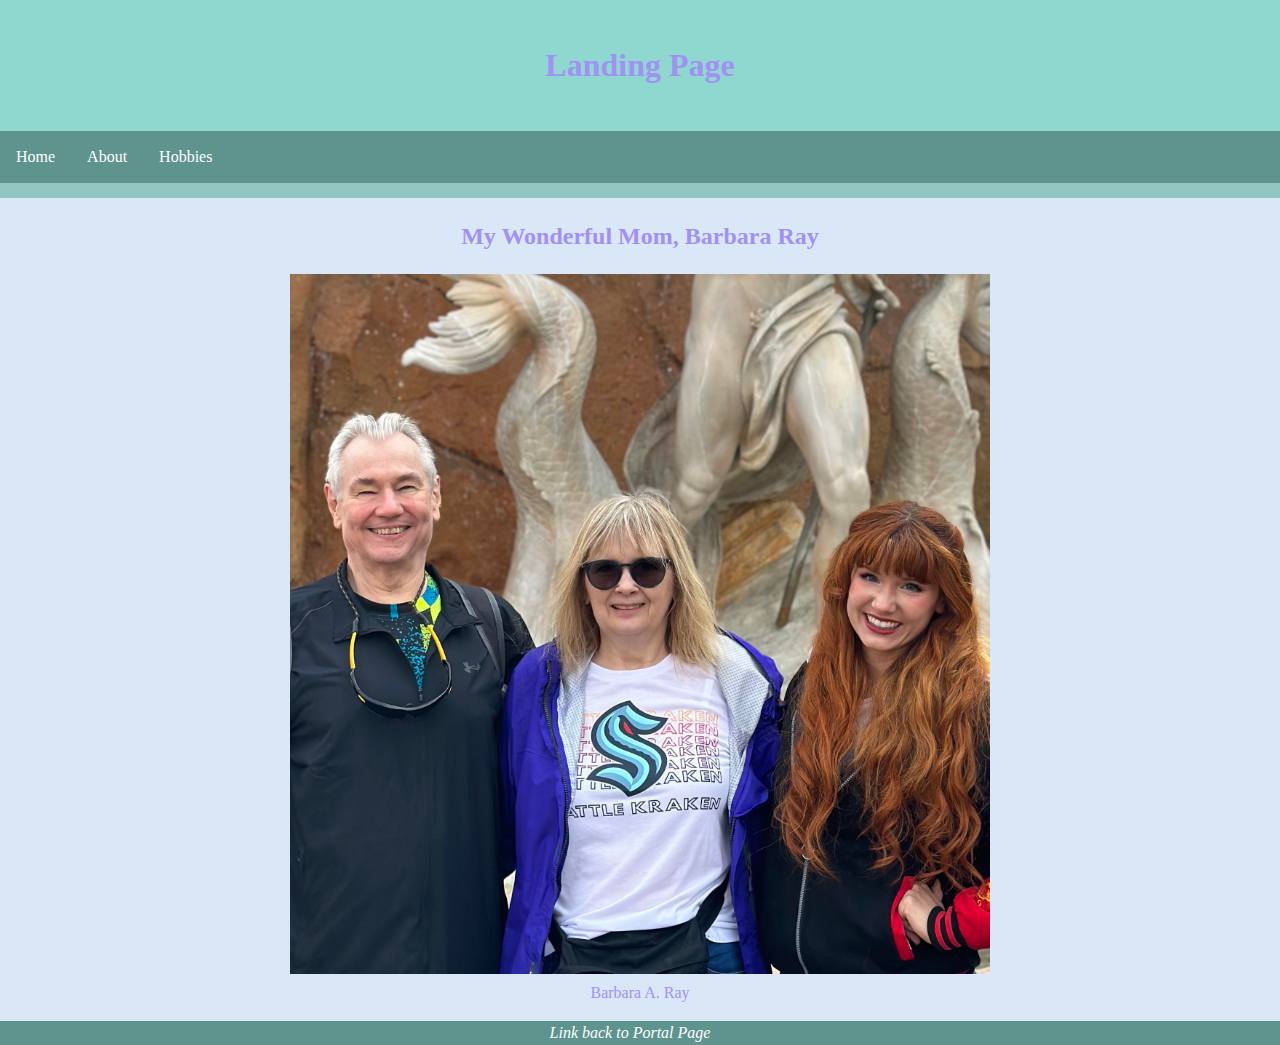
<file: index.html>
<!DOCTYPE html>
<html lang="en">

<head>
    <title>Landing Page</title>
    <link rel="stylesheet" href="biosite.css" type="text/css">
</head>

<header>
    <h1>Landing Page</h1>
</header>
    <div id="navbar">
        <a href="https://brittlebunny.github.io/bioSite/">Home</a>
        <a href="about.html">About</a>
        <a href="hobbies.html">Hobbies</a>
    </div>
<body>
    <div id="container">
        <div id="Picture">
            <h2>My Wonderful Mom, Barbara Ray</h2>
            <figure>
                <img id="MomMain" src="Images/Family-and-mama.jpg">
                <figcaption>Barbara A. Ray</figcaption>
            </figure>
        </div>

<footer style="color: pink; font-weight: 400; float: right; padding-right: 10px; font-style: italic;"><a
        href="https://brittlebunny.github.io/bioSite/">Link back to Portal Page</a></footer>
</body>

</html>
</file>
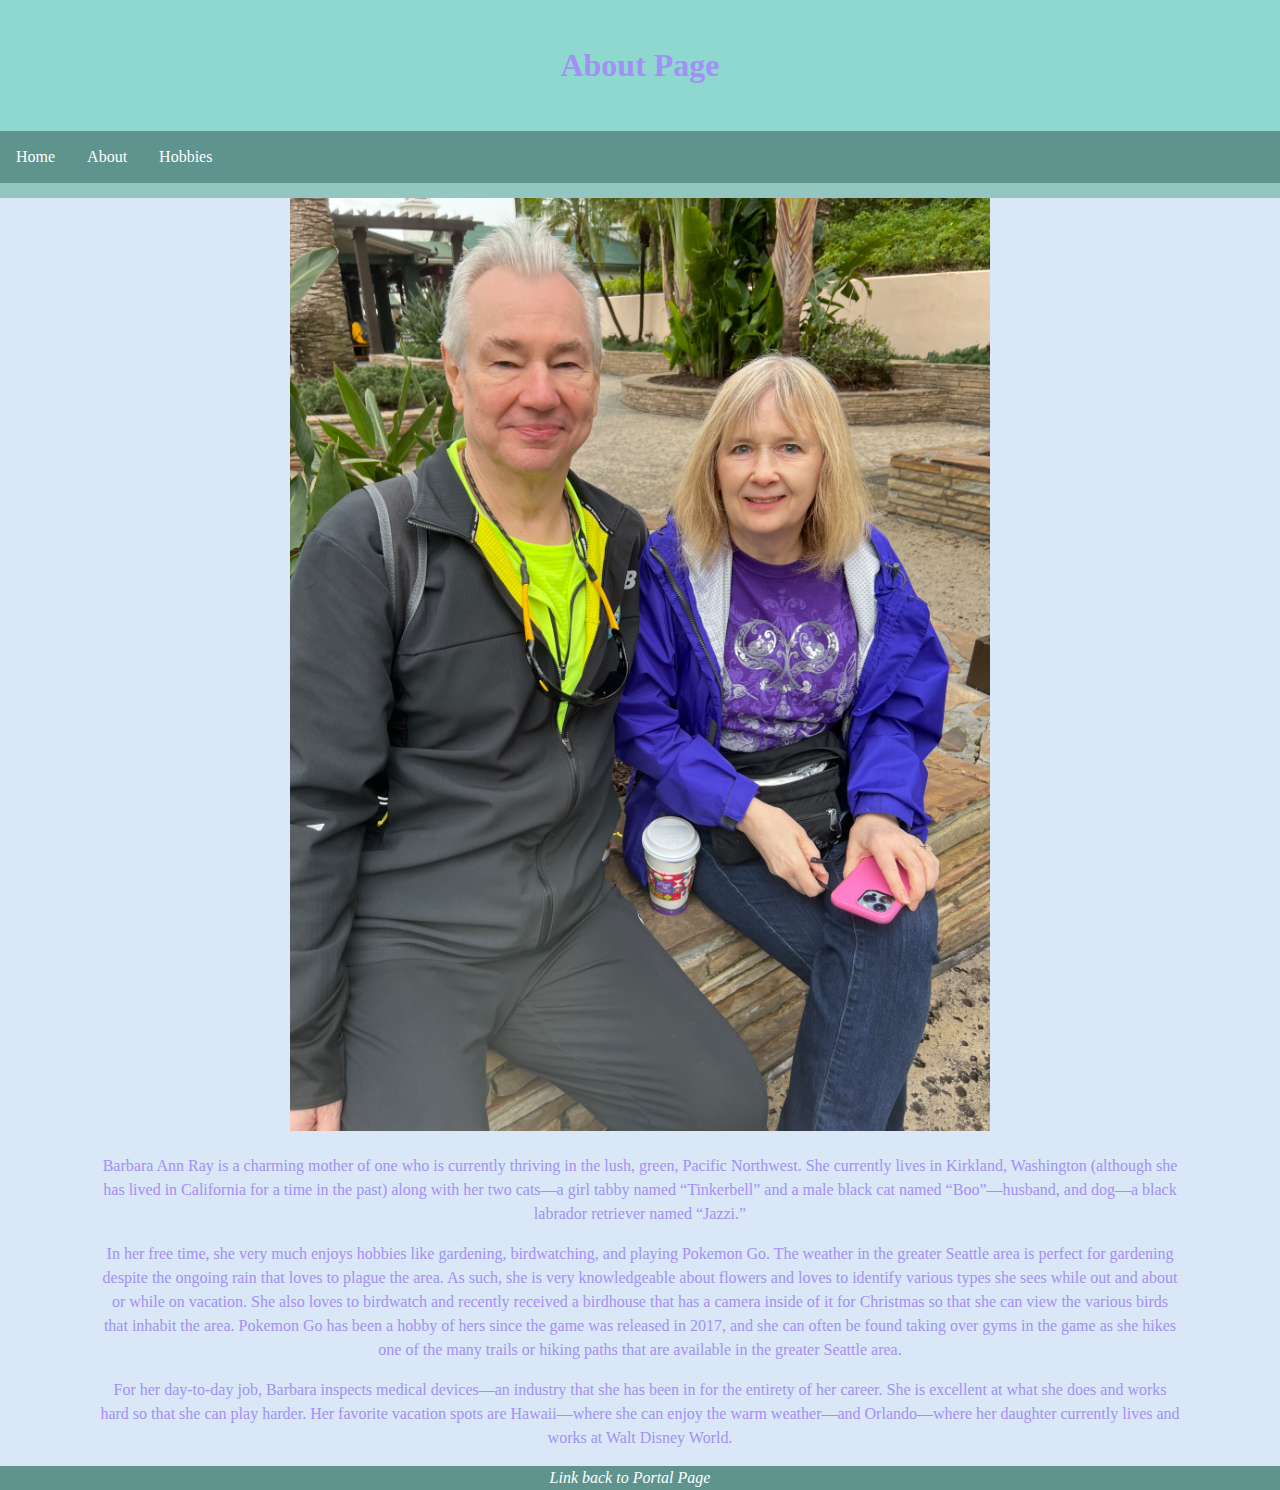
<file: about.html>
<!DOCTYPE html>
<html lang="en">
  <head>
    <title>About Page</title>
    <link rel="stylesheet" href="biosite.css" type="text/css" />
  </head>

  <header>
    <h1>About Page</h1>
  </header>

  <div id="navbar">
    <a href="https://brittlebunny.github.io/bioSite/">Home</a>
    <a href="about.html">About</a>
    <a href="hobbies.html">Hobbies</a>
  </div>

  <body>
    <div></div>
    <div class="container">
      <img id="MomMain" src="Images/my-mom.jpg" />
      <div></div>
      <div class="mom-about">
        <p>
          Barbara Ann Ray is a charming mother of one who is currently thriving
          in the lush, green, Pacific Northwest. She currently lives in
          Kirkland, Washington (although she has lived in California for a time
          in the past) along with her two cats—a girl tabby named “Tinkerbell”
          and a male black cat named “Boo”—husband, and dog—a black labrador
          retriever named “Jazzi.”
        </p>
        <p>
          In her free time, she very much enjoys hobbies like gardening,
          birdwatching, and playing Pokemon Go. The weather in the greater
          Seattle area is perfect for gardening despite the ongoing rain that
          loves to plague the area. As such, she is very knowledgeable about
          flowers and loves to identify various types she sees while out and
          about or while on vacation. She also loves to birdwatch and recently
          received a birdhouse that has a camera inside of it for Christmas so
          that she can view the various birds that inhabit the area. Pokemon Go
          has been a hobby of hers since the game was released in 2017, and she
          can often be found taking over gyms in the game as she hikes one of
          the many trails or hiking paths that are available in the greater
          Seattle area.
        </p>
        <p>
          For her day-to-day job, Barbara inspects medical devices—an industry
          that she has been in for the entirety of her career. She is excellent
          at what she does and works hard so that she can play harder. Her
          favorite vacation spots are Hawaii—where she can enjoy the warm
          weather—and Orlando—where her daughter currently lives and works at
          Walt Disney World.
        </p>
      </div>
    </div>

    <footer
      style="
        color: pink;
        font-weight: 400;
        float: right;
        padding-right: 10px;
        font-style: italic;
      "
    >
      <a href="https://brittlebunny.github.io/bioSite/"
        >Link back to Portal Page</a
      >
    </footer>
  </body>
</html>
</file>
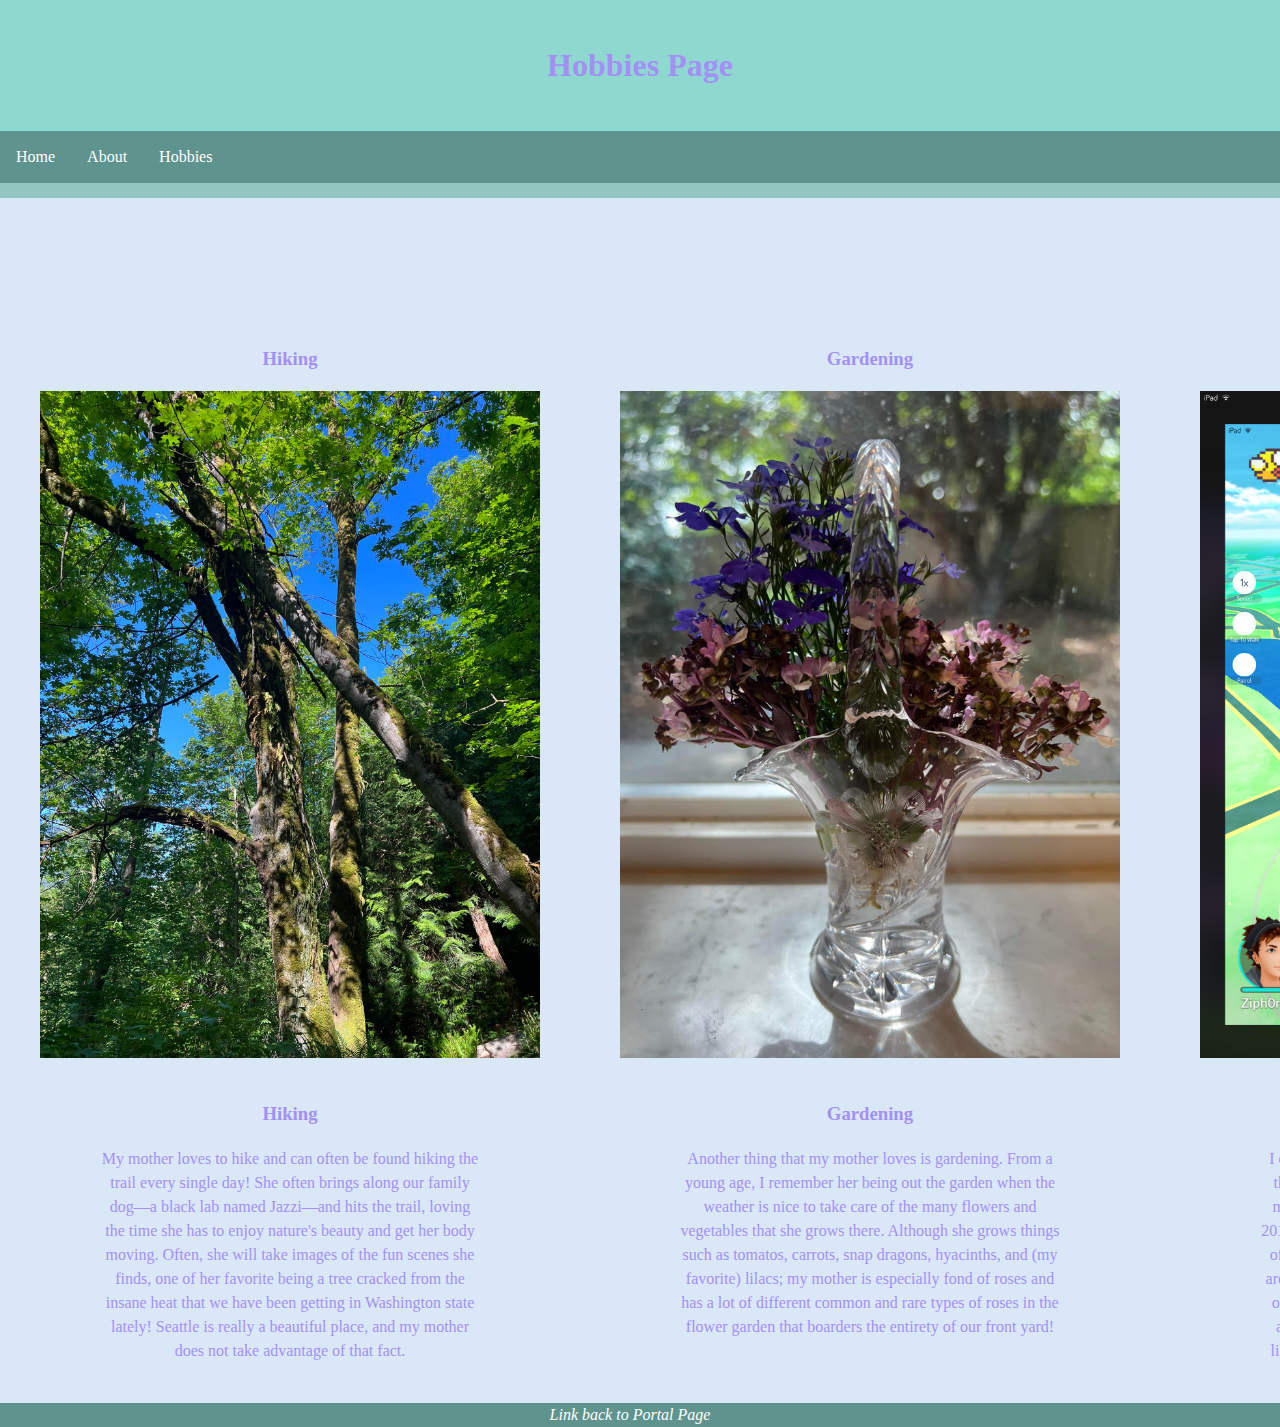
<file: hobbies.html>
<!DOCTYPE html>
<html lang="en">
  <head>
    <title>Hobbies Page</title>
    <link rel="stylesheet" href="biosite.css" type="text/css" />
  </head>

  <header>
    <h1>Hobbies Page</h1>
  </header>

    <div id="navbar">
        <a href="https://brittlebunny.github.io/bioSite/">Home</a>
        <a href="about.html">About</a>
        <a href="hobbies.html">Hobbies</a>
    </div>

  <body>
    <div id="container">
      <div id="image-gallery">
        <div id="leftbox">
          <h3>Hiking</h3>
          <figure>
            <img id="img1" src="Images/hiking.jpg" />
            <figcaption></figcaption>
          </figure>
        </div>
        <div id="middlebox">
          <h3>Gardening</h3>
          <figure style="text-align: center">
            <img id="img2" src="Images/gardening.jpg" />
            <figcaption></figcaption>
          </figure>
        </div>
        <div id="rightbox">
          <h3>Pokemon GO</h3>
          <figure>
            <img id="img3" src="Images/pokemon-go2.jpg" />
            <figcaption></figcaption>
          </figure>
        </div>
        <div class="container">
          <span class="hobbiesText">
        <h3>Hiking</h3>
        <p>
            My mother loves to hike and can often be found hiking the trail every
            single day! She often brings along our family dog—a black lab named
            Jazzi—and hits the trail, loving the time she has to enjoy nature's
            beauty and get her body moving. Often, she will take images of the fun
            scenes she finds, one of her favorite being a tree cracked from the
            insane heat that we have been getting in Washington state lately!
            Seattle is really a beautiful place, and my mother does not take
            advantage of that fact.
        </p>
    </span>

      </div>
      <div class="container"> 
          <span class="hobbiesText">
              <h3>Gardening</h3>
              <p>
                  Another thing that my mother loves is gardening. From a young age, I
                  remember her being out the garden when the weather is nice to take
                  care of the many flowers and vegetables that she grows there. Although
                  she grows things such as tomatos, carrots, snap dragons, hyacinths,
                  and (my favorite) lilacs; my mother is especially fond of roses and
                  has a lot of different common and rare types of roses in the flower
                  garden that boarders the entirety of our front yard!
                </p>
            </span>
        </div>
        <div class="container">
            <span class="hobbiesText">
                <h3>Pokemon GO!</h3>
                <p>
                    I do not think anyone in our family could have predicted the love that
                    my mother would grow for a humble little mobile game such as Pokemon
                    GO! when it released in 2017. She often compouds her love of hiking
                    with her love of Pokemon GO!, since it is a game that one has to walk
                    around while playing to play to its fullest extent! She will often be
                    "taking gyms" while hiking with my dad and I, and is honestly very
                    good at the game! She sometimes likes to drive out to raids too or
                    tries to find raids within our immediate area.
                </p>
                
            </span>
            </div>
            </div>
            <footer style="color: pink; font-weight: 400; float: right; padding-right: 10px; font-style: italic;"><a
        href="https://brittlebunny.github.io/bioSite/">Link back to Portal Page</a></footer>
            </body>

        
  </html>
</file>
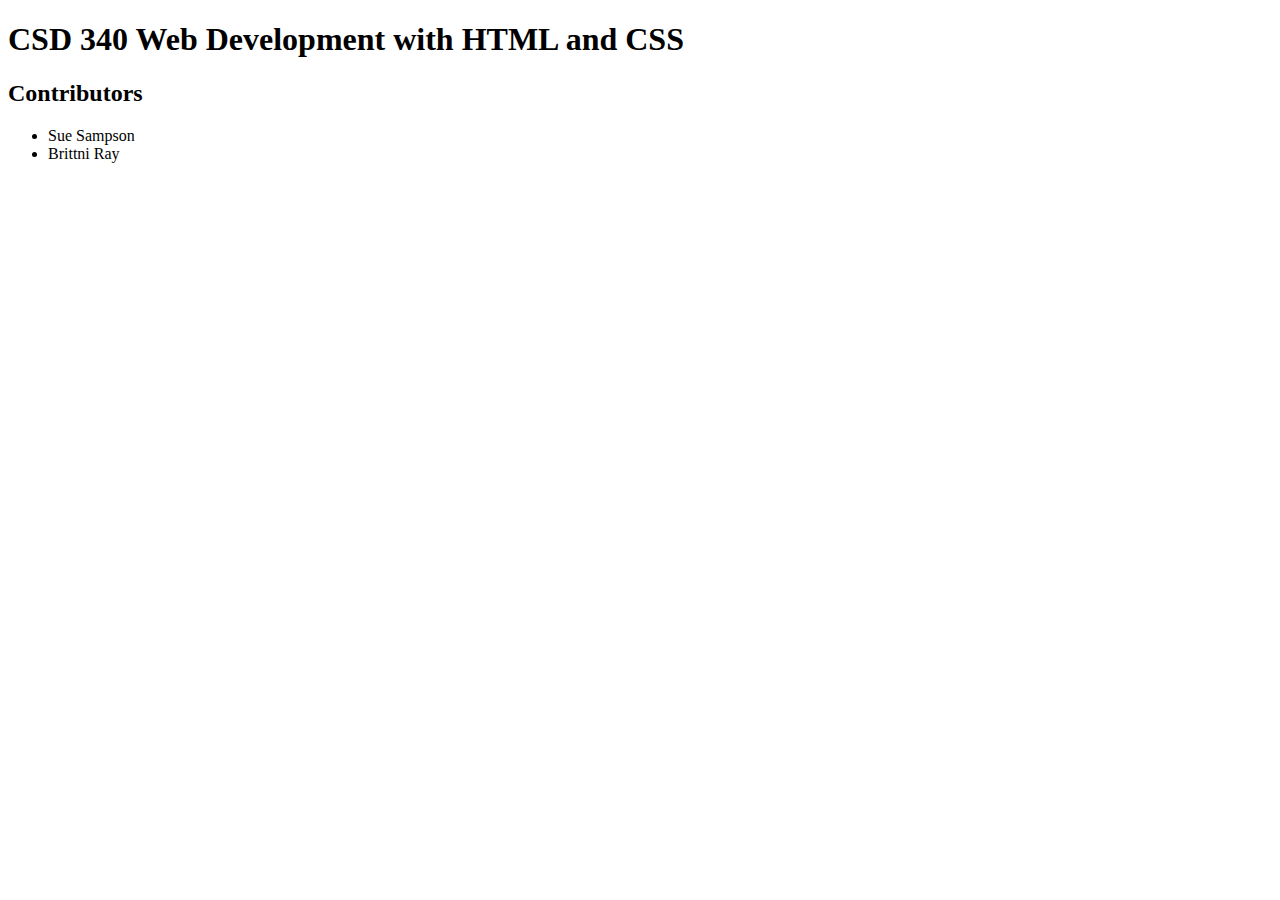
<file: README.html>
<!DOCTYPE html>
<html lang="en">
  <head>
  <h1>CSD 340 Web Development with HTML and CSS</h1>
    <h2>Contributors</h2>
    <ul>
      <li>Sue Sampson</li>
      <li>Brittni Ray</li>
    </ul>
  </head>
</html>
</file>
<file: biosite.css>
head {
    text-align: center;
    font-weight: bold;
}

.container {
    color: #6E81F5;
    padding: 0 100px;
}

header,
h1,
h2,
h3 {
    color: #A390F5;
    font-weight: bold;
}

header {
    background-color: #8ed8d0;
    padding: 20px;
    text-align: center;
    color: #A390F5;
    font-weight: bold;
}

footer {
    background-color: #5e938e;
    position: relative;
    bottom: 0;
    width: 100%;
}

footer p {
    color: white;
    font-weight: 400;
    float: right;
    padding-right: 10px;
    font-style: italic;
}

footer a {
    text-decoration: none;
    color: white;
}

footer a:hover {
    text-decoration: underline;
}

figure {
    align-items: center;
}

ul {
    list-style-type: none;
}

#MomMain {
    width: 700px;
}

#navbar {
    overflow: hidden;
    background-color: #5e938e;
    border-bottom: solid #94c6c1 15px;
}

#navbar a {
    float: left;
    display: block;
    color: white;
    text-align: center;
    padding: 14px 16px;
    text-decoration: none;
}

#navbar a:hover {
    background-color: #9fd3ce;
    color: white;
}

#image-gallery {
    display: grid;
    grid-template-columns: repeat(3, 1fr);
    margin-top: 10%;
}

#img1,
#img2,
#img3 {
    width: 500px;
}

.hobbiesText {
    text-align: center;
    justify-content: center;
}

html,
body {
    width: 100%;
    height: 100%;
    margin: 0 auto;
    text-align: center;
    line-height: 1.5;
    background-color: #DAE7F7;
}

figcaption, p {
    color: #A390F5
}

.mom-about {
    padding: 0 0px;
}
</file>
